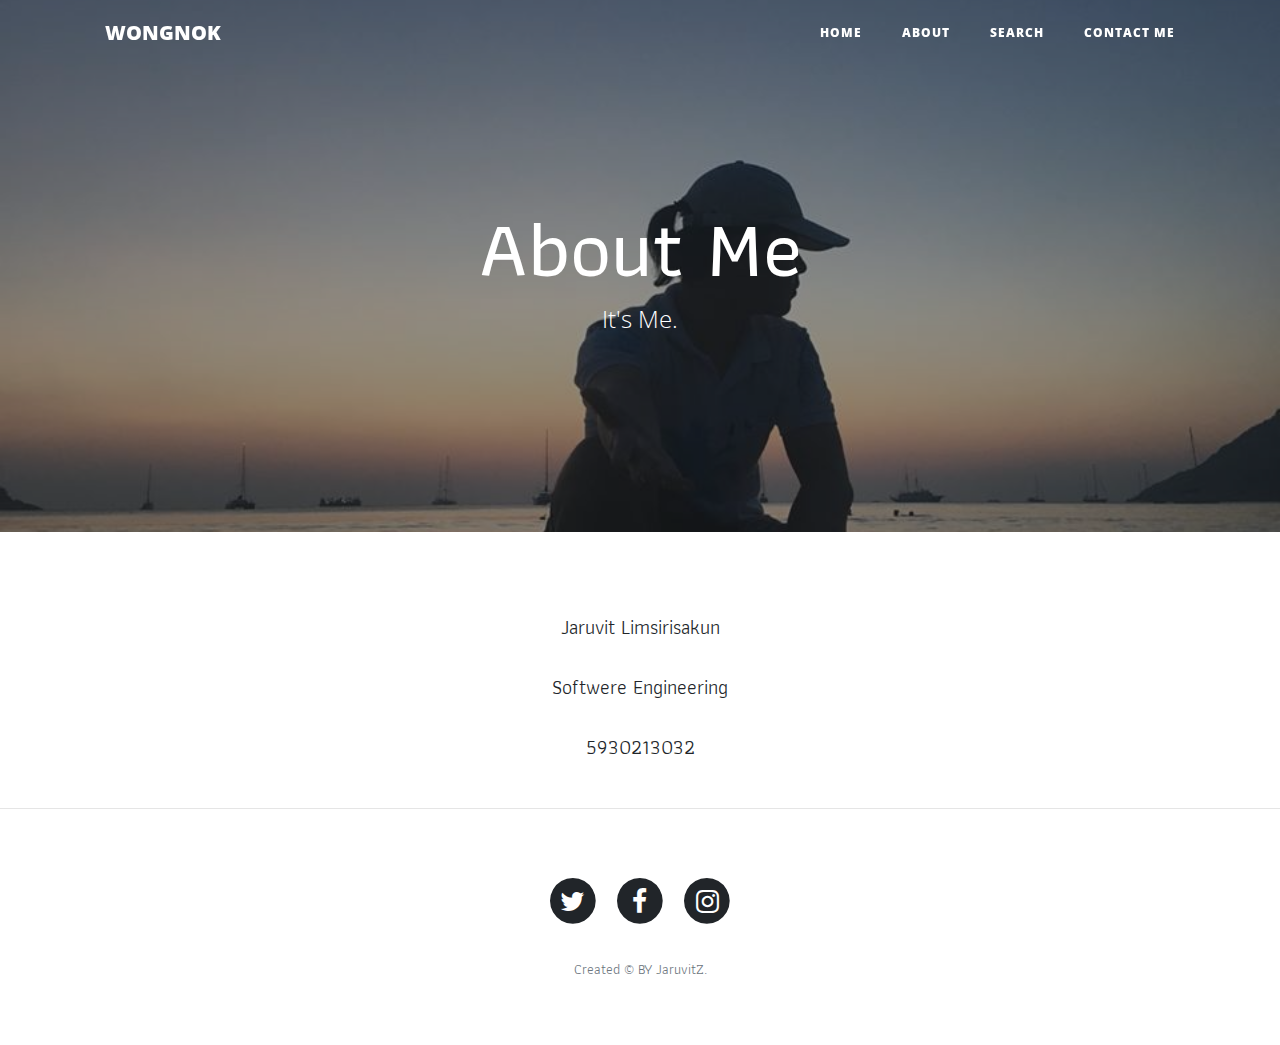
<file: about.html>
<!DOCTYPE html>
<html lang="en">
  <head>
    <meta charset="utf-8">
    <meta name="viewport" content="width=device-width, initial-scale=1, shrink-to-fit=no">
    <meta name="description" content="">
    <meta name="author" content="">
    <title>WONGNOK</title>
    <!-- Bootstrap core CSS -->
    <link href="vendor/bootstrap/css/bootstrap.min.css" rel="stylesheet">
    <!-- Custom fonts for this template -->
    <link href="vendor/font-awesome/css/font-awesome.min.css" rel="stylesheet" type="text/css">
    <link href='https://fonts.googleapis.com/css?family=Lora:400,700,400italic,700italic' rel='stylesheet' type='text/css'>
    <link href='https://fonts.googleapis.com/css?family=Open+Sans:300italic,400italic,600italic,700italic,800italic,400,300,600,700,800' rel='stylesheet' type='text/css'>
    <link href="https://fonts.googleapis.com/css?family=Athiti" rel="stylesheet" type="text/css">
    <!-- Custom styles for this template -->
    <link href="css/clean-blog.min.css" rel="stylesheet">
    <link rel="icon" href="img/icon.png">
  </head>

  <body>

    <!-- Navigation -->
    <nav class="navbar navbar-expand-lg navbar-light fixed-top" id="mainNav">
      <div class="container">
        <a class="navbar-brand" href="index.html">WONGNOK</a>
        <button class="navbar-toggler navbar-toggler-right" type="button" data-toggle="collapse" data-target="#navbarResponsive" aria-controls="navbarResponsive" aria-expanded="false" aria-label="Toggle navigation">
          Menu
          <i class="fa fa-bars"></i>
        </button>
        <div class="collapse navbar-collapse" id="navbarResponsive">
          <ul class="navbar-nav ml-auto">
            <li class="nav-item">
              <a class="nav-link" href="index.html">Home</a>
            </li>
            <li class="nav-item">
              <a class="nav-link" href="about.html">About</a>
            </li>
            <li class="nav-item">
              <a class="nav-link" href="search.html">Search</a>
            </li>
            <li class="nav-item">
              <a class="nav-link" href="contact.html">Contact Me</a>
            </li>
          </ul>
        </div>
      </div>
    </nav>

    <!-- Page Header -->
    <header class="masthead" style="background-image: url('img/Me01.jpg')">
      <div class="overlay"></div>
      <div class="container">
        <div class="row">
          <div class="col-lg-8 col-md-10 mx-auto">
            <div class="page-heading">
              <h1>About Me</h1>
              <span class="subheading">It's Me.</span>
            </div>
          </div>
        </div>
      </div>
    </header>

    <!-- Main Content -->
    <div class="container">
      <div class="row">
        <div class="col-lg-8 col-md-10 mx-auto">
          <center><p>Jaruvit  Limsirisakun</p>
            <p>Softwere Engineering</p>
            <p>5930213032</p><center>
          
        </div>
      </div>
    </div>

    <hr>
    <!-- Footer -->
    <footer>
        <div class="container">
          <div class="row">
            <div class="col-lg-8 col-md-10 mx-auto">
              <ul class="list-inline text-center">
                <li class="list-inline-item">
                    <a target ="_blank" href="https://twitter.com">
                    <span class="fa-stack fa-lg">
                      <i class="fa fa-circle fa-stack-2x"></i>
                      <i class="fa fa-twitter fa-stack-1x fa-inverse"></i>
                    </span>
                  </a>
                </li>
                <li class="list-inline-item">
                  <a target ="_blank" href="https://www.facebook.com/jaruvit.lim.5">
                    <span class="fa-stack fa-lg">
                      <i class="fa fa-circle fa-stack-2x"></i>
                      <i class="fa fa-facebook fa-stack-1x fa-inverse"></i>
                    </span>
                  </a>
                </li>
                <li class="list-inline-item">
                  <a target ="_blank" href="https://www.instagram.com/jaruvitz/">
                    <span class="fa-stack fa-lg">
                      <i class="fa fa-circle fa-stack-2x"></i>
                      <i class="fa fa-instagram fa-stack-1x fa-inverse"></i>
                    </span>
                  </a>
                </li>
              </ul>
              <p class="copyright text-muted">Created &copy; BY JaruvitZ.</p>
            </div>
          </div>
        </div>
    </footer>

    <!-- Bootstrap core JavaScript -->
    <script src="vendor/jquery/jquery.min.js"></script>
    <script src="vendor/bootstrap/js/bootstrap.bundle.min.js"></script>

    <!-- Custom scripts for this template -->
    <script src="js/clean-blog.min.js"></script>

  </body>

</html>
</file>
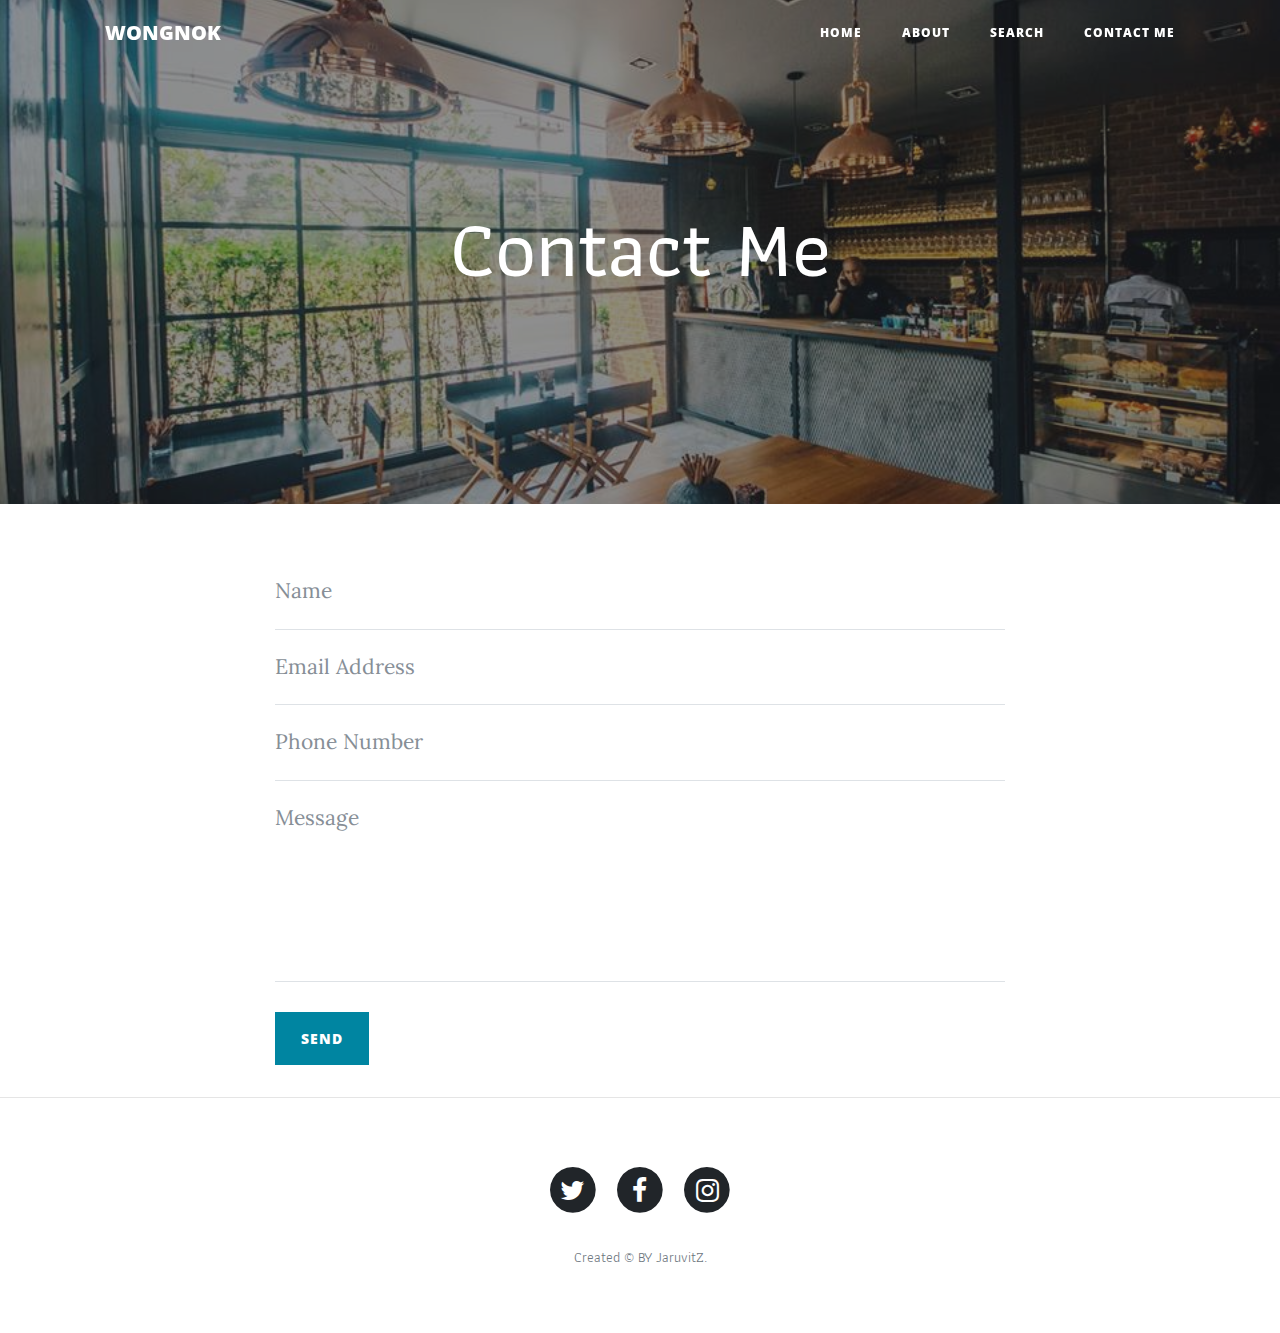
<file: contact.html>
<!DOCTYPE html>
<html lang="en">
  <head>
    <meta charset="utf-8">
    <meta name="viewport" content="width=device-width, initial-scale=1, shrink-to-fit=no">
    <meta name="description" content="">
    <meta name="author" content="">
    <title>WONGNOK</title>
    <!-- Bootstrap core CSS -->
    <link href="vendor/bootstrap/css/bootstrap.min.css" rel="stylesheet">
    <!-- Custom fonts for this template -->
    <link href="vendor/font-awesome/css/font-awesome.min.css" rel="stylesheet" type="text/css">
    <link href='https://fonts.googleapis.com/css?family=Lora:400,700,400italic,700italic' rel='stylesheet' type='text/css'>
    <link href='https://fonts.googleapis.com/css?family=Open+Sans:300italic,400italic,600italic,700italic,800italic,400,300,600,700,800' rel='stylesheet' type='text/css'>
    <link href="https://fonts.googleapis.com/css?family=Athiti" rel="stylesheet" type="text/css">
    <!-- Custom styles for this template -->
    <link href="css/clean-blog.min.css" rel="stylesheet">
    <link rel="icon" href="img/icon.png">
  </head>
  <body>
    <!-- Navigation -->
    <nav class="navbar navbar-expand-lg navbar-light fixed-top" id="mainNav">
      <div class="container">
        <a class="navbar-brand" href="index.html">WONGNOK</a>
        <button class="navbar-toggler navbar-toggler-right" type="button" data-toggle="collapse" data-target="#navbarResponsive" aria-controls="navbarResponsive" aria-expanded="false" aria-label="Toggle navigation">
          Menu
          <i class="fa fa-bars"></i>
        </button>
        <div class="collapse navbar-collapse" id="navbarResponsive">
          <ul class="navbar-nav ml-auto">
            <li class="nav-item">
              <a class="nav-link" href="index.html">Home</a>
            </li>
            <li class="nav-item">
              <a class="nav-link" href="about.html">About</a>
            </li>
            <li class="nav-item">
              <a class="nav-link" href="search.html">Search</a>
            </li>
            <li class="nav-item">
              <a class="nav-link" href="contact.html">Contact Me</a>
            </li>
          </ul>
        </div>
      </div>
    </nav>
    <!-- Page Header -->
    <header class="masthead" style="background-image: url('img/Cafe.jpg')">
      <div class="overlay"></div>
      <div class="container">
        <div class="row">
          <div class="col-lg-8 col-md-10 mx-auto">
            <div class="page-heading">
              <h1>Contact Me</h1>
            </div>
          </div>
        </div>
      </div>
    </header>

    <!-- Main Content -->
    <div class="container">
      <div class="row">
        <div class="col-lg-8 col-md-10 mx-auto">
          
          <!-- Contact Form - Enter your email address on line 19 of the mail/contact_me.php file to make this form work. -->
          <!-- WARNING: Some web hosts do not allow emails to be sent through forms to common mail hosts like Gmail or Yahoo. It's recommended that you use a private domain email address! -->
          <!-- To use the contact form, your site must be on a live web host with PHP! The form will not work locally! -->
          <form name="sentMessage" id="contactForm" novalidate>
            <div class="control-group">
              <div class="form-group floating-label-form-group controls">
                <label>Name</label>
                <input type="text" class="form-control" placeholder="Name" id="name" required data-validation-required-message="Please enter your name.">
                <p class="help-block text-danger"></p>
              </div>
            </div>
            <div class="control-group">
              <div class="form-group floating-label-form-group controls">
                <label>Email Address</label>
                <input type="email" class="form-control" placeholder="Email Address" id="email" required data-validation-required-message="Please enter your email address.">
                <p class="help-block text-danger"></p>
              </div>
            </div>
            <div class="control-group">
              <div class="form-group col-xs-12 floating-label-form-group controls">
                <label>Phone Number</label>
                <input type="tel" class="form-control" placeholder="Phone Number" id="phone" required data-validation-required-message="Please enter your phone number.">
                <p class="help-block text-danger"></p>
              </div>
            </div>
            <div class="control-group">
              <div class="form-group floating-label-form-group controls">
                <label>Message</label>
                <textarea rows="5" class="form-control" placeholder="Message" id="message" required data-validation-required-message="Please enter a message."></textarea>
                <p class="help-block text-danger"></p>
              </div>
            </div>
            <br>
            <div id="success"></div>
            <div class="form-group">
              <button type="submit" class="btn btn-primary" id="sendMessageButton">Send</button>
            </div>
          </form>
        </div>
      </div>
    </div>

    <hr>
    <!-- Footer -->
    <footer>
        <div class="container">
          <div class="row">
            <div class="col-lg-8 col-md-10 mx-auto">
              <ul class="list-inline text-center">
                <li class="list-inline-item">
                    <a target="_blank" href="https://twitter.com">
                      <span class="fa-stack fa-lg">
                        <i class="fa fa-circle fa-stack-2x"></i>
                        <i class="fa fa-twitter fa-stack-1x fa-inverse"></i>
                      </span>
                    </a>
                  </li>
                  <li class="list-inline-item">
                    <a target="_blank" href="https://www.facebook.com/jaruvit.lim.5">
                      <span class="fa-stack fa-lg">
                        <i class="fa fa-circle fa-stack-2x"></i>
                        <i class="fa fa-facebook fa-stack-1x fa-inverse"></i>
                      </span>
                    </a>
                  </li>
                  <li class="list-inline-item">
                    <a target="_blank" href="https://www.instagram.com/jaruvitz/">
                      <span class="fa-stack fa-lg">
                        <i class="fa fa-circle fa-stack-2x"></i>
                        <i class="fa fa-instagram fa-stack-1x fa-inverse"></i>
                      </span>
                    </a>
                  </li>
                </ul>
                <p class="copyright text-muted">Created &copy; BY JaruvitZ.</p>
            </div>
          </div>
        </div>
    </footer>

    <!-- Bootstrap core JavaScript -->
    <script src="vendor/jquery/jquery.min.js"></script>
    <script src="vendor/bootstrap/js/bootstrap.bundle.min.js"></script>

    <!-- Contact Form JavaScript -->
    <script src="js/jqBootstrapValidation.js"></script>
    <script src="js/contact_me.js"></script>

    <!-- Custom scripts for this template -->
    <script src="js/clean-blog.min.js"></script>

  </body>

</html>
</file>
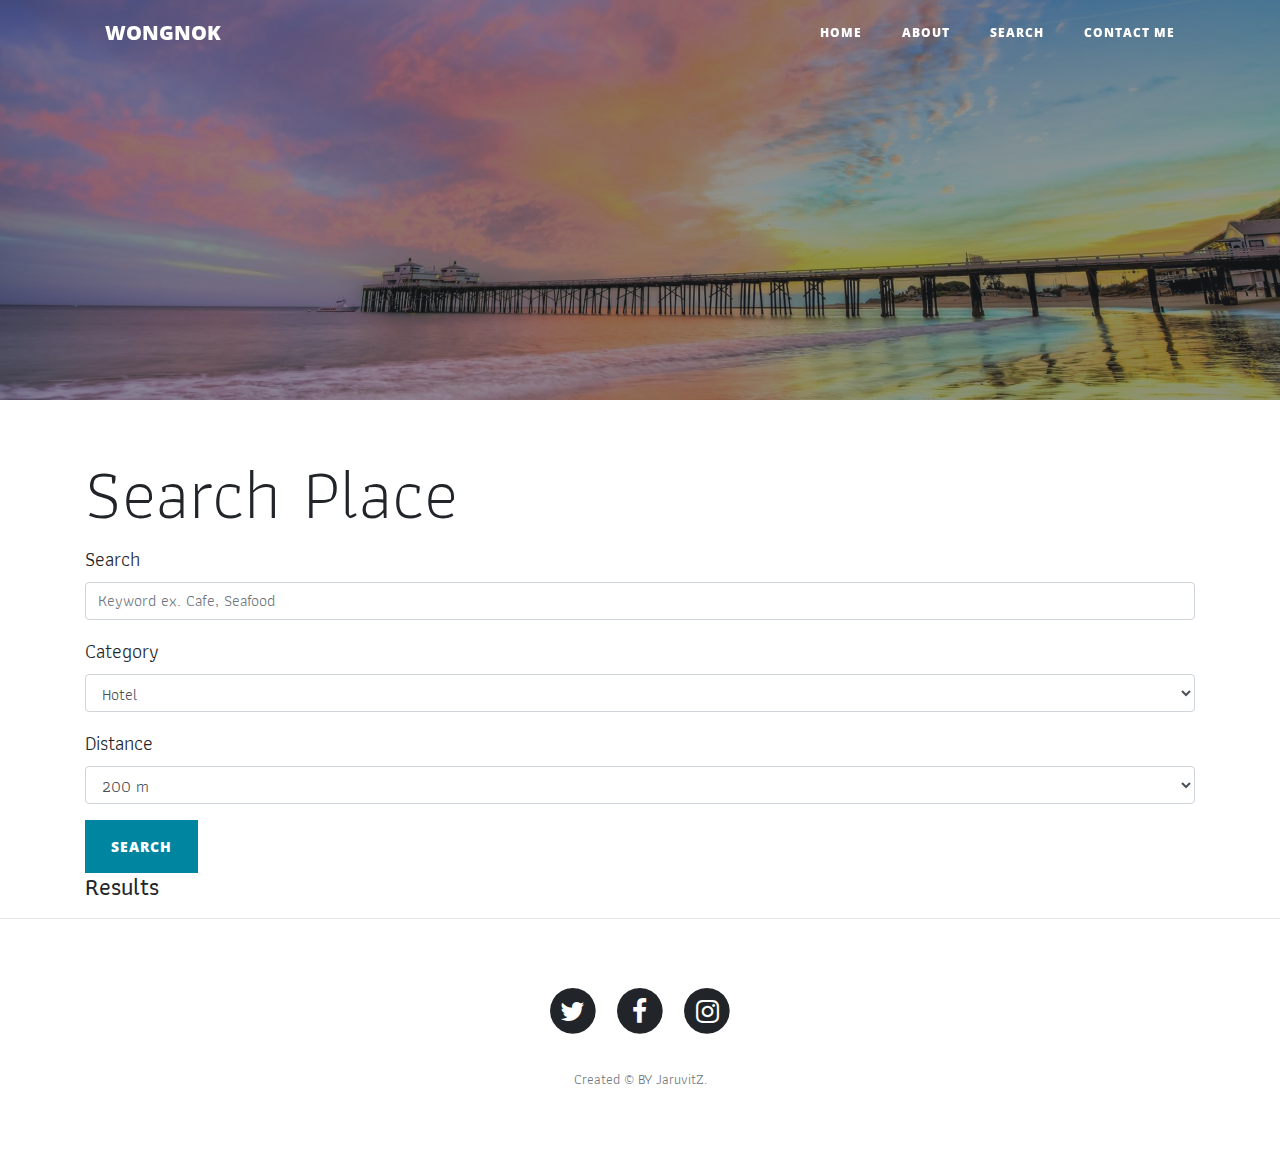
<file: search.html>
<!DOCTYPE html>
<html lang="en">
  <head>
    <meta charset="utf-8">
    <meta name="viewport" content="width=device-width, initial-scale=1, shrink-to-fit=no">
    <meta name="description" content="">
    <meta name="author" content="">
    <title>WONGNOK</title>
    <!-- Bootstrap core CSS -->
    <link href="vendor/bootstrap/css/bootstrap.min.css" rel="stylesheet">
    <!-- Custom fonts for this template -->
    <link href="vendor/font-awesome/css/font-awesome.min.css" rel="stylesheet" type="text/css">
    <link href='https://fonts.googleapis.com/css?family=Lora:400,700,400italic,700italic' rel='stylesheet' type='text/css'>
    <link href='https://fonts.googleapis.com/css?family=Open+Sans:300italic,400italic,600italic,700italic,800italic,400,300,600,700,800' rel='stylesheet' type='text/css'>
    <link href="https://fonts.googleapis.com/css?family=Athiti" rel="stylesheet" type="text/css">
    <!-- Custom styles for this template -->
    <link href="css/clean-blog.min.css" rel="stylesheet">
    <link rel="icon" href="img/icon.png">
  </head>
  <body>
    <!-- Navigation -->
    <nav class="navbar navbar-expand-lg navbar-light fixed-top" id="mainNav">
      <div class="container">
        <a class="navbar-brand" href="index.html">WONGNOK</a>
        <button class="navbar-toggler navbar-toggler-right" type="button" data-toggle="collapse" data-target="#navbarResponsive" aria-controls="navbarResponsive" aria-expanded="false" aria-label="Toggle navigation">
          Menu
          <i class="fa fa-bars"></i>
        </button>
        <div class="collapse navbar-collapse" id="navbarResponsive">
          <ul class="navbar-nav ml-auto">
            <li class="nav-item">
              <a class="nav-link" href="index.html">Home</a>
            </li>
            <li class="nav-item">
              <a class="nav-link" href="about.html">About</a>
            </li>
            <li class="nav-item">
              <a class="nav-link" href="search.html">Search</a>
            </li>
            <li class="nav-item">
              <a class="nav-link" href="contact.html">Contact Me</a>
            </li>
          </ul>
        </div>
      </div>
    </nav>
    <!-- Page Header -->
    <header class="masthead" style="background-image: url('img/beach.jpg')">
      <div class="overlay"></div>
      <div class="container">
        <div class="row">
          <div class="col-lg-8 col-md-10 mx-auto">
            <div class="post-heading">
              
            </div>
          </div>
        </div>
      </div>
    </header>

    <!-- Post Content -->
    
        <div class="container">
            <h2 class="display-3">Search Place</h2>
            <form>
                <div class="form-group">
                    <label for="">Search</label>
                    <input type="text" name="keyword" id="keyword" class="form-control" placeholder="Keyword ex. Cafe, Seafood" aria-describedby="helpId">
                </div>
                <div class="form-group">
                    <label for="">Category</label>
                    <select class="form-control" name="type" id="type">
                        <option value="hotel">Hotel</option>
                        <option value="resturant">Resturant</option>
                        <option value="beauty_salon">Beauty Salon</option>
                        <option value="gas_station">Gas Station</option>
                        <option value="atm">ATM</option>
                        <option value="university">University</option>
                        <option value="attractions">Attractions</option>
                    </select>
                </div>
                <div class="form-group">
                        <label for="">Distance</label>
                        <select class="form-control" name="radius" id="radius">
                            <option value="200">200 m</option>
                            <option value="500">500 m</option>
                            <option value="1000">1 km</option>
                            <option value="5000">5 km</option>
                        </select>
                    </div>
                <a name="" id="search" class="btn btn-primary" href="#" role="button">Search</a>
                
                <h4>Results</h4>
                <div id="searchresult"></div>            
            </form>
        </div>
    

    <hr>
    <!-- Footer -->
    <footer>
        <div class="container">
          <div class="row">
            <div class="col-lg-8 col-md-10 mx-auto">
              <ul class="list-inline text-center">
                <li class="list-inline-item">
                    <a target="_blank" href="https://twitter.com">
                      <span class="fa-stack fa-lg">
                        <i class="fa fa-circle fa-stack-2x"></i>
                        <i class="fa fa-twitter fa-stack-1x fa-inverse"></i>
                      </span>
                    </a>
                  </li>
                  <li class="list-inline-item">
                    <a target="_blank" href="https://www.facebook.com/jaruvit.lim.5">
                      <span class="fa-stack fa-lg">
                        <i class="fa fa-circle fa-stack-2x"></i>
                        <i class="fa fa-facebook fa-stack-1x fa-inverse"></i>
                      </span>
                    </a>
                  </li>
                  <li class="list-inline-item">
                    <a target="_blank" href="https://www.instagram.com/jaruvitz/">
                      <span class="fa-stack fa-lg">
                        <i class="fa fa-circle fa-stack-2x"></i>
                        <i class="fa fa-instagram fa-stack-1x fa-inverse"></i>
                      </span>
                    </a>
                  </li>
                </ul>
                <p class="copyright text-muted">Created &copy; BY JaruvitZ.</p>
            </div>
          </div>
        </div>
    </footer>

    <!-- Bootstrap core JavaScript -->
    <script src="vendor/jquery/jquery.min.js"></script>
    <script src="vendor/bootstrap/js/bootstrap.bundle.min.js"></script>

    <!-- Custom scripts for this template -->
    <script src="js/clean-blog.min.js"></script>
    <script src="js/placesearch.js"></script>
    <script src="js/search.js"></script>
  </body>

</html>
</file>
<file: css/clean-blog.min.css>
body{
    font-size:20px;color:#212529;font-family: 'Athiti', sans-serif;
}
.pic{
border: #00657b 2pt;

}
p{line-height:1.5;margin:30px 0}p 
a{
    text-decoration:underline
}
h1,h2,h3,h4,h5,h6{
    font-family: 'Athiti', sans-serif;
}
a{
    color:#212529;-webkit-transition:all .2s;-moz-transition:all .2s;transition:all .2s
}
a:focus,a:hover{
    color:#0085a1
}
blockquote{
    font-style:italic;color:#868e96
}
.section-heading{
    font-size:36px;font-weight:700;margin-top:60px
}
.caption{
    font-size:14px;font-style:italic;display:block;margin:0;padding:10px;text-align:center;border-bottom-right-radius:5px;border-bottom-left-radius:5px
}
::-moz-selection{
    color:#fff;background:#0085a1;text-shadow:none
}
::selection{
    color:#fff;background:#0085a1;text-shadow:none
}
img::selection{
    color:#fff;background:0 0
}
img::-moz-selection{
    color:#fff;background:0 0
}
#mainNav{
    position:absolute;border-bottom:1px solid #e9ecef;background-color:#fff;font-family:'Open Sans','Helvetica Neue',Helvetica,Arial,sans-serif
}
#mainNav .navbar-brand{
    font-weight:800;color:#343a40
}
#mainNav .navbar-toggler{
    font-size:12px;font-weight:800;padding:13px;text-transform:uppercase;color:#343a40
}
#mainNav .navbar-nav>li.nav-item>a{
    font-size:12px;font-weight:800;letter-spacing:1px;text-transform:uppercase
}
@media only screen and (min-width:992px){
    #mainNav{border-bottom:1px solid transparent;background:0 0
}
#mainNav .navbar-brand{
    padding:10px 20px;color:#fff
}
#mainNav .navbar-brand:focus,#mainNav .navbar-brand:hover{
    color:rgba(255,255,255,.8)
}
#mainNav .navbar-nav>li.nav-item>a{
    padding:10px 20px;color:#fff
}
#mainNav .navbar-nav>li.nav-item>a:focus,#mainNav .navbar-nav>li.nav-item>a:hover{
    color:rgba(255,255,255,.8)}
}
@media only screen and (min-width:992px){
    #mainNav{-webkit-transition:background-color .2s;-moz-transition:background-color .2s;transition:background-color .2s;-webkit-transform:translate3d(0,0,0);-moz-transform:translate3d(0,0,0);-ms-transform:translate3d(0,0,0);-o-transform:translate3d(0,0,0);transform:translate3d(0,0,0);-webkit-backface-visibility:hidden
}
#mainNav.is-fixed{position:fixed;top:-67px;-webkit-transition:-webkit-transform .2s;-moz-transition:-moz-transform .2s;transition:transform .2s;border-bottom:1px solid #fff;background-color:rgba(255,255,255,.9)
}
#mainNav.is-fixed .navbar-brand{
    color:#212529}#mainNav.is-fixed .navbar-brand:focus,#mainNav.is-fixed .navbar-brand:hover{
        color:#0085a1}#mainNav.is-fixed .navbar-nav>li.nav-item>a{color:#212529
        }
#mainNav.is-fixed .navbar-nav>li.nav-item>a:focus,#mainNav.is-fixed .navbar-nav>li.nav-item>a:hover{color:#0085a1
}
#mainNav.is-visible{-webkit-transform:translate3d(0,100%,0);-moz-transform:translate3d(0,100%,0);-ms-transform:translate3d(0,100%,0);-o-transform:translate3d(0,100%,0);transform:translate3d(0,100%,0)}}header.masthead{margin-bottom:50px;background:no-repeat center center;background-color:#868e96;background-attachment:scroll;position:relative;-webkit-background-size:cover;-moz-background-size:cover;-o-background-size:cover;background-size:cover}header.masthead .overlay{position:absolute;top:0;left:0;height:100%;width:100%;background-color:#212529;opacity:.5}header.masthead .page-heading,header.masthead .post-heading,header.masthead .site-heading{padding:200px 0 150px;color:#fff}@media only screen and (min-width:768px){header.masthead .page-heading,header.masthead .post-heading,header.masthead .site-heading{padding:200px 0}}header.masthead .page-heading,header.masthead .site-heading{text-align:center}header.masthead .page-heading h1,header.masthead .site-heading h1{font-size:50px;margin-top:0}header.masthead .page-heading .subheading,header.masthead .site-heading .subheading{font-size:24px;font-weight:300;line-height:1.1;display:block;margin:10px 0 0;font-family:'Open Sans','Helvetica Neue',Helvetica,Arial,sans-serif}@media only screen and (min-width:768px){header.masthead .page-heading h1,header.masthead .site-heading h1{font-size:80px}}header.masthead .post-heading h1{font-size:35px}header.masthead .post-heading .meta,header.masthead .post-heading .subheading{line-height:1.1;display:block}header.masthead .post-heading .subheading{font-size:24px;font-weight:600;margin:10px 0 30px;font-family:'Open Sans','Helvetica Neue',Helvetica,Arial,sans-serif}header.masthead .post-heading .meta{font-size:20px;font-weight:300;font-style:italic;font-family:Lora,'Times New Roman',serif}header.masthead .post-heading .meta a{color:#fff}@media only screen and (min-width:768px){header.masthead .post-heading h1{font-size:55px}header.masthead .post-heading .subheading{font-size:30px}}.post-preview>a{color:#212529}.post-preview>a:focus,.post-preview>a:hover{text-decoration:none;color:#0085a1}.post-preview>a>.post-title{font-size:30px;margin-top:30px;margin-bottom:10px}.post-preview>a>.post-subtitle{font-weight:300;margin:0 0 10px}.post-preview>.post-meta{font-size:18px;font-style:italic;margin-top:0;color:#868e96}.post-preview>.post-meta>a{text-decoration:none;color:#212529}.post-preview>.post-meta>a:focus,.post-preview>.post-meta>a:hover{text-decoration:underline;color:#0085a1}@media only screen and (min-width:768px){.post-preview>a>.post-title{font-size:36px}}.floating-label-form-group{font-size:14px;position:relative;margin-bottom:0;padding-bottom:.5em;border-bottom:1px solid #dee2e6}.floating-label-form-group input,.floating-label-form-group textarea{font-size:1.5em;position:relative;z-index:1;padding:0;resize:none;border:none;border-radius:0;background:0 0;box-shadow:none!important;font-family:Lora,'Times New Roman',serif}.floating-label-form-group input::-webkit-input-placeholder,.floating-label-form-group textarea::-webkit-input-placeholder{color:#868e96;font-family:Lora,'Times New Roman',serif}.floating-label-form-group label{font-size:.85em;line-height:1.764705882em;position:relative;z-index:0;top:2em;display:block;margin:0;-webkit-transition:top .3s ease,opacity .3s ease;-moz-transition:top .3s ease,opacity .3s ease;-ms-transition:top .3s ease,opacity .3s ease;transition:top .3s ease,opacity .3s ease;vertical-align:middle;vertical-align:baseline;opacity:0}.floating-label-form-group .help-block{margin:15px 0}.floating-label-form-group-with-value label{top:0;opacity:1}.floating-label-form-group-with-focus label{color:#0085a1}form .form-group:first-child .floating-label-form-group{border-top:1px solid #dee2e6}footer{padding:50px 0 65px}footer .list-inline{margin:0;padding:0}footer .copyright{font-size:14px;margin-bottom:0;text-align:center}.btn{font-size:14px;font-weight:800;padding:15px 25px;letter-spacing:1px;text-transform:uppercase;border-radius:0;font-family:'Open Sans','Helvetica Neue',Helvetica,Arial,sans-serif}.btn-primary{background-color:#0085a1;border-color:#0085a1}.btn-primary:active,.btn-primary:focus,.btn-primary:hover{color:#fff;background-color:#00657b!important;border-color:#00657b!important}.btn-lg{font-size:16px;padding:25px 35px}

}
.thumbnail{
    text-align: center;
    max-width: 100%;
    height: 200;
}
.w3-button{
    margin-left: auto;
    margin-right: auto;
}

.picture{
    display: block;
         
}

#placename{
    font-family: 'Athiti', sans-serif;
    margin-top: 80px;

}

.picture{
    border-radius: 50%;
    height: 250px;
    width: auto;
}

.rating-static {
    width: 60px;
    height: 16px;
    display: block;
    background: url('http://www.itsalif.info/blogfiles/rating/star-rating.png') 0 0 no-repeat;
    
  }
  .rating-50 { background-position: 0 0; }
  .rating-40 { background-position: -12px 0; } 
  .rating-30 { background-position: -24px 0; }
  .rating-20 { background-position: -36px 0; }
  .rating-10 { background-position: -48px 0; }
  .rating-0 { background-position: -60px 0; }
   
  .rating-1  { background-position: -48px -16px; }
  .rating-11 { background-position: -36px -16px; }
  .rating-21 { background-position: -24px -16px; }
  .rating-31 { background-position: -12px -16px; }
  .rating-41 { background-position: 0 -16px; }
  
  .rating-2  { background-position: -48px -16px; }
  .rating-12 { background-position: -36px -16px; }
  .rating-22 { background-position: -24px -16px; }
  .rating-32 { background-position: -12px -16px; }
  .rating-42 { background-position: 0 -16px; }
  
  .rating-3  { background-position: -48px -16px; }
  .rating-13 { background-position: -36px -16px; }
  .rating-23 { background-position: -24px -16px; }
  .rating-33 { background-position: -12px -16px; }
  .rating-43 { background-position: 0 -16px; }
  
  .rating-4  { background-position: -48px -16px; }
  .rating-14 { background-position: -36px -16px; }
  .rating-24 { background-position: -24px -16px; }
  .rating-34 { background-position: -12px -16px; }
  .rating-44 { background-position: 0 -16px; }
  
  .rating-5  { background-position: -48px -16px; }
  .rating-15 { background-position: -36px -16px; }
  .rating-25 { background-position: -24px -16px; }
  .rating-35 { background-position: -12px -16px; }
  .rating-45 { background-position: 0 -16px; }
  
  .rating-6  { background-position: -48px -16px; }
  .rating-16 { background-position: -36px -16px; }
  .rating-26 { background-position: -24px -16px; }
  .rating-36 { background-position: -12px -16px; }
  .rating-46 { background-position: 0 -16px; }
  
  .rating-7  { background-position: -48px -16px; }
  .rating-17 { background-position: -36px -16px; }
  .rating-27 { background-position: -24px -16px; }
  .rating-37 { background-position: -12px -16px; }
  .rating-47 { background-position: 0 -16px; }
  
  .rating-8  { background-position: -48px -16px; }
  .rating-18 { background-position: -36px -16px; }
  .rating-28 { background-position: -24px -16px; }
  .rating-38 { background-position: -12px -16px; }
  .rating-48 { background-position: 0 -16px; }
  
  .rating-9  { background-position: -48px -16px; }
  .rating-19 { background-position: -36px -16px; }
  .rating-29 { background-position: -24px -16px; }
  .rating-39 { background-position: -12px -16px; }
  .rating-49 { background-position: 0 -16px; }
  

.carousel-item.active,
        .carousel-item.active + .carousel-item,
        .carousel-item.active + .carousel-item  + .carousel-item {
           width: 33.3%;
           display: block;
           float:left;
        }
</file>
